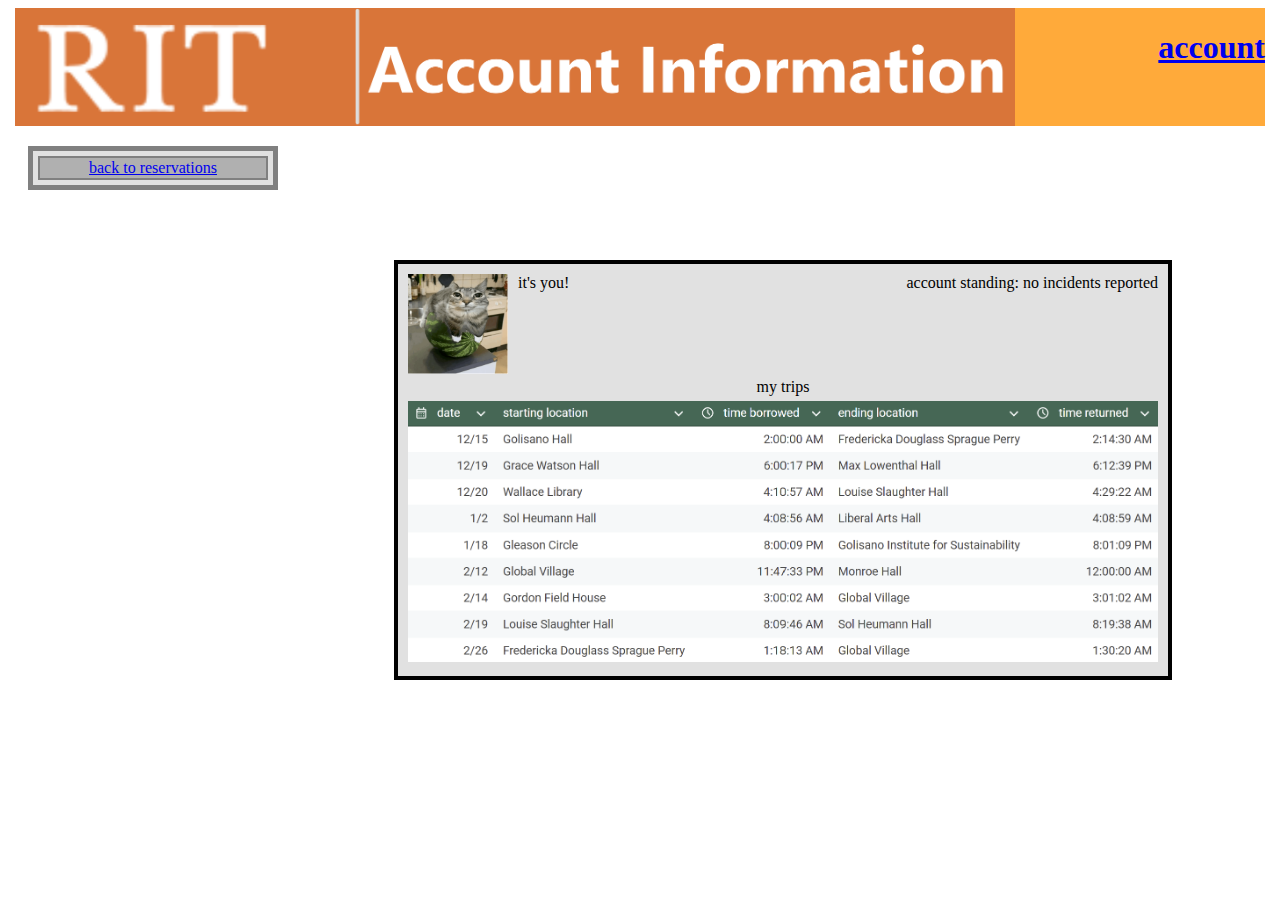
<file: account.html>
<!-- template made by bianca "bee" torelli -->
<!-- account page also made by bee-->
<!DOCTYPE html>
<html>
    <title> Account Information </title>
    <head> 
        <link rel="stylesheet" href="style.css"/> <!-- THIS IS THE CSS CODE LINE DO NOT DELETE -->
    </head>

    <body>
        <div class="topbar">
            <img src="account.png" width=1000 alt="RIT Create A Reservation" class="floatleft"/>
            <h1 class="floatright"> <a href="account.html">account</a> </h1>
            <div class="clearfloat"></div>
        </div>
        

        <table class="floatleft">
            <tr> <td> <a href="Reservation.html">back to reservations</a> </td> </tr>
        </table>

        <div class="mainbody2 floatright">
            <div class="innerbody floatleft">
                <div class="floatleft"> <img src="Watermelon car.png" height="100" alt="profile picture"> </div>
                <div class="floatright" style="padding-left:10px"> it's you! </div>
            </div>
            <div class="innerbody floatright">
                account standing: no incidents reported
            </div>
            <div class="clearfloat"></div>
            <div class="innerbody">
                <div style="padding-bottom:5px"> my trips </div>
                <img src="fabricated travel times.png" width="750"/>
            </div>
            
            <!-- <p> main material goes here </p> -->
        </div>
    </body>
</html>
</file>
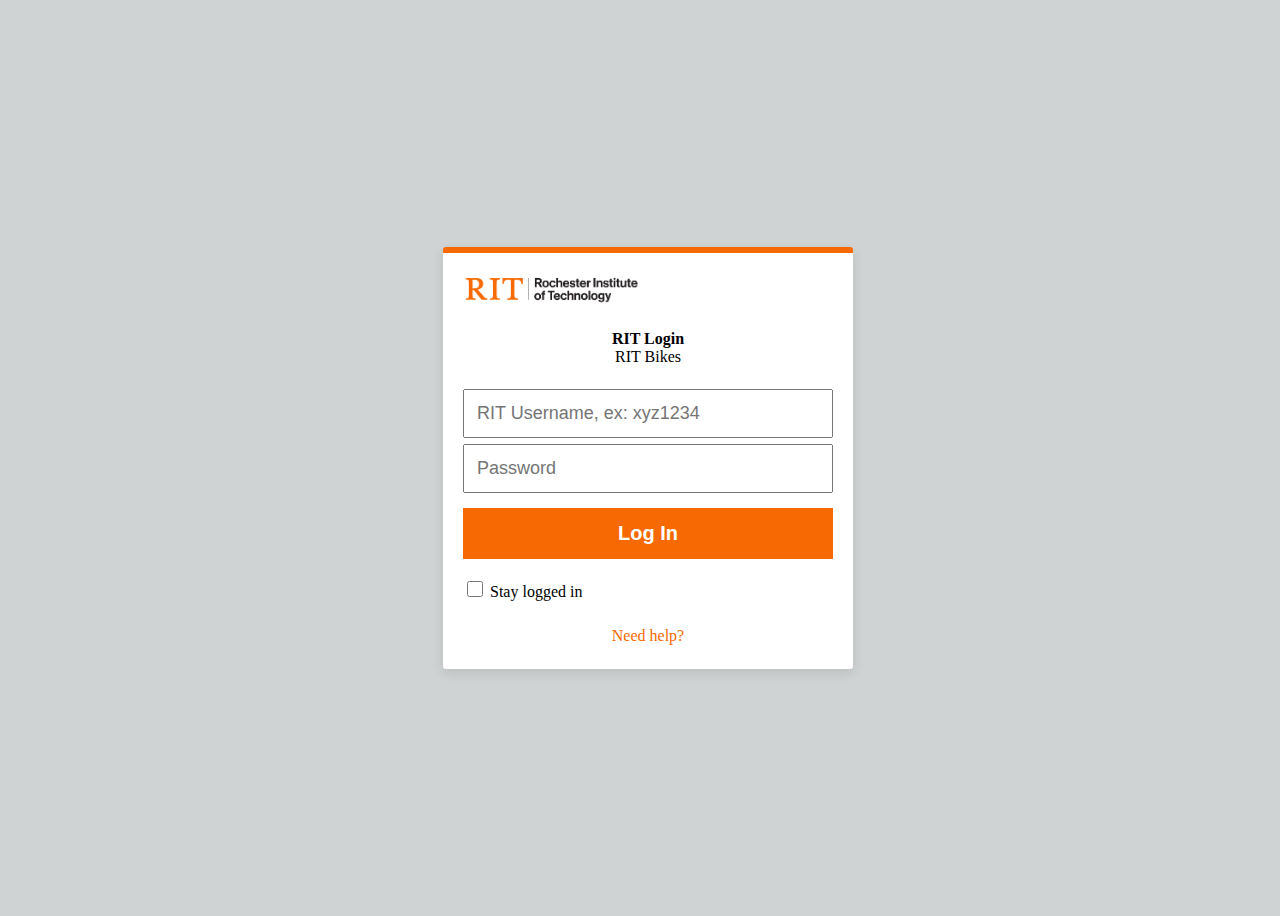
<file: login.html>
<!DOCTYPE html>
<html lang="en">
<head>
    <meta charset="UTF-8">
    <meta name="viewport" content="width=device-width, initial-scale=1.0">
    <title>RIT Login</title>

</head>

<body>
    <div class="parent">
        <form class="center" method="POST" action="Reservation.html">
            <img id="sso-logo" src="assets/RIT-banner.png" alt="RIT Authentication">
            <p class="label"><br><strong>RIT Login</strong><br>RIT Bikes</p>
            
            <input type="text" id="username" name="username" placeholder="RIT Username, ex: xyz1234" data-=""><br>
            <input type="password" id="password" name="password" placeholder="Password"><br>
            <a href="Reservation.html">
                <input type="submit" value="Log In"><br>
            </a>
            <input type="checkbox" id="stayLoggedIn" name="stayLoggedIn" value="True">
            <label for="stayLoggedIn"> Stay logged in</label>
            
            <p class="help">Need help?</p>
        </form>
    </div>
</body>

<!-- CSS down here... I think?-->
<style>

body {
    background-color: #D0D3D4;
}

.parent {
    background-color: transparent;
    display: grid;
    height: 100vh;
    width: 100vw;
    place-items: center;
}
.center {
    border: 1px solid gray;
    border-radius: 3px;
    border-width: 6px 0px 0px 0px;
    border-color: #F76902 white white white;
    box-shadow: rgba(0, 0, 0, 0.1) 0px 4px 12px;
    background-color: white;
    text-align: left;
    font-size: 16px;
    
    padding: 20px 20px;
    min-width: 370px;
    min-height: 370px;
}
#sso-logo {
    height: 32px;
}

.label {
    text-align: center;
    margin-top: 3px;
    margin-bottom: 20px;
}

input[type=text], input[type=password] {
  width: 100%;
  padding: 12px;
  font-size: large;
  margin: 3px 0;
  box-sizing: border-box;
}

input[type=checkbox] {
    width: 16px;
    height: 16px;
    margin-top: 22px;
}

input[type=checkbox]:checked {
    background-color: #7B6AB1;
}

input[type=submit] {
    background-color: #F76902;
    color: white;
    font-weight: 600;
    font-size: 20px;
    border: none;
    width: 100%;
    padding: 14px 32px;
    margin-top: 12px;
    cursor: pointer;
}

.help {
    color: #F76902;
    text-align: center;
    margin-top: 26px;
    margin-bottom: 4px;
}

</style>


</html>
</file>
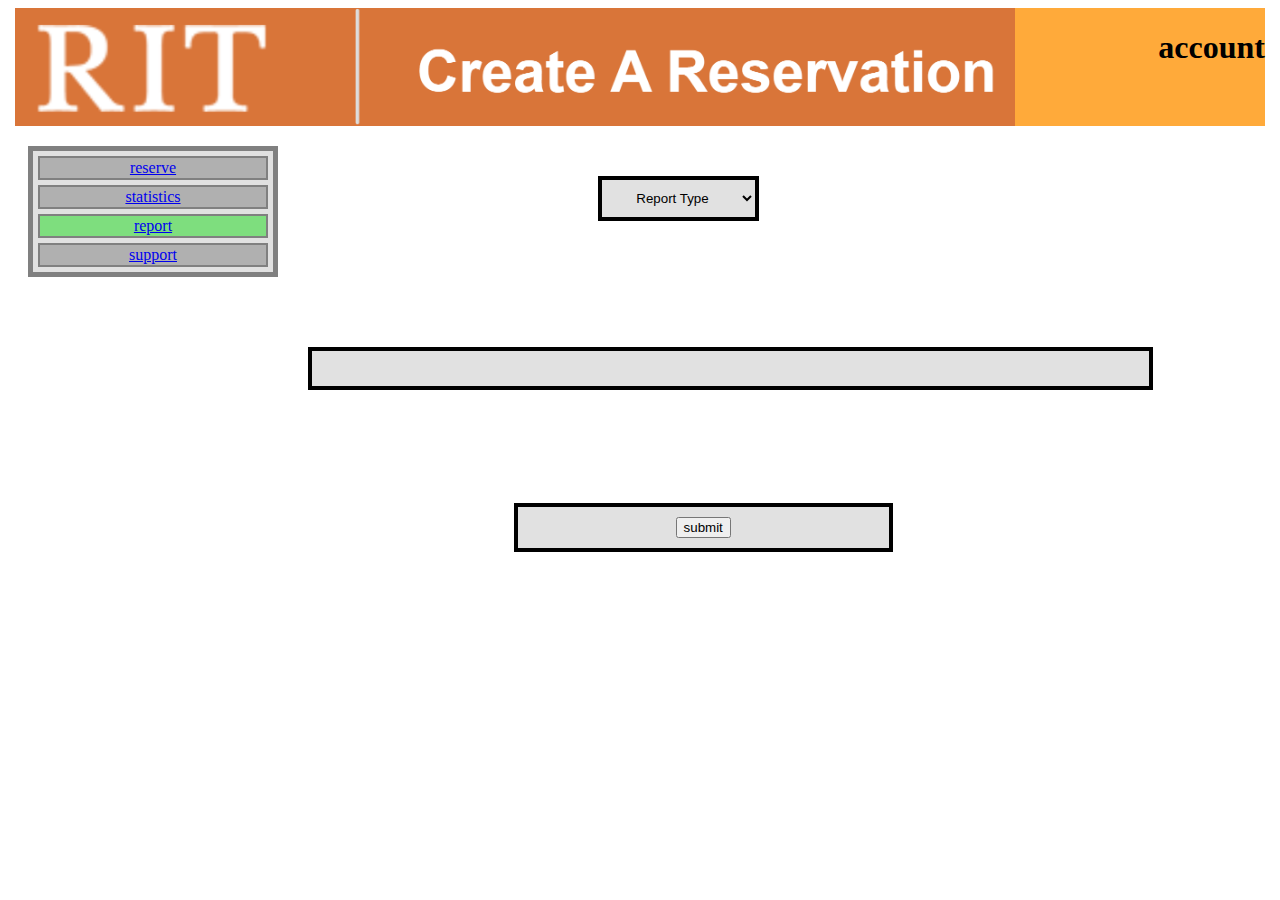
<file: Report.html>
<!-- template made by bianca "bee" torelli -->
<!DOCTYPE html>
<html>
<title> Report </title>

<head> <!-- this is where css (i can handle it... probably)-->
    <link rel="stylesheet" href="style.css" />
</head>

<body>
    <div class="topbar">
        <img src="Screenshot 2025-10-23 114149.png" width=1000 alt="RIT Create A Reservation" class="floatleft" />
        <h1 class="floatright"> account </h1>
        <div class="clearfloat"></div>
    </div>


    <table class="floatleft">
        <tr>
            <td><a href="Reservation.html">reserve</a></td>
        </tr>
        <tr>
            <td><a href="Statistics.html">statistics</a></td>
        </tr>
        <tr>
            <td class="greenhighlight"><a href="Report.html">report</a></td>
        </tr>
        <tr>
            <td><a href="Support.html">support</a></td>
        </tr>
    </table>

    <select name="Report Type"  class="mainbody2">
        <option value="Report Type">Report Type</option>
        <option value="Bike Abandonment">Bike Abandonment</option>
        <option value="Lost/Stolen Bike">Lost/Stolen Bike</option>
        <option value="Damaged Bike">Damaged Bike</option>
        <option value="Bike Abuse">Bike Abuse</option>
    </select>

    <input type="text" id="fname" name="fname" class = "mainbody2" size="100px"><br>

    <div class="mainbody2" style="margin: 5% 30% 5% 40%;">
        <input type="submit" value="submit"></input>
    </div>
</body>

</html>
</file>
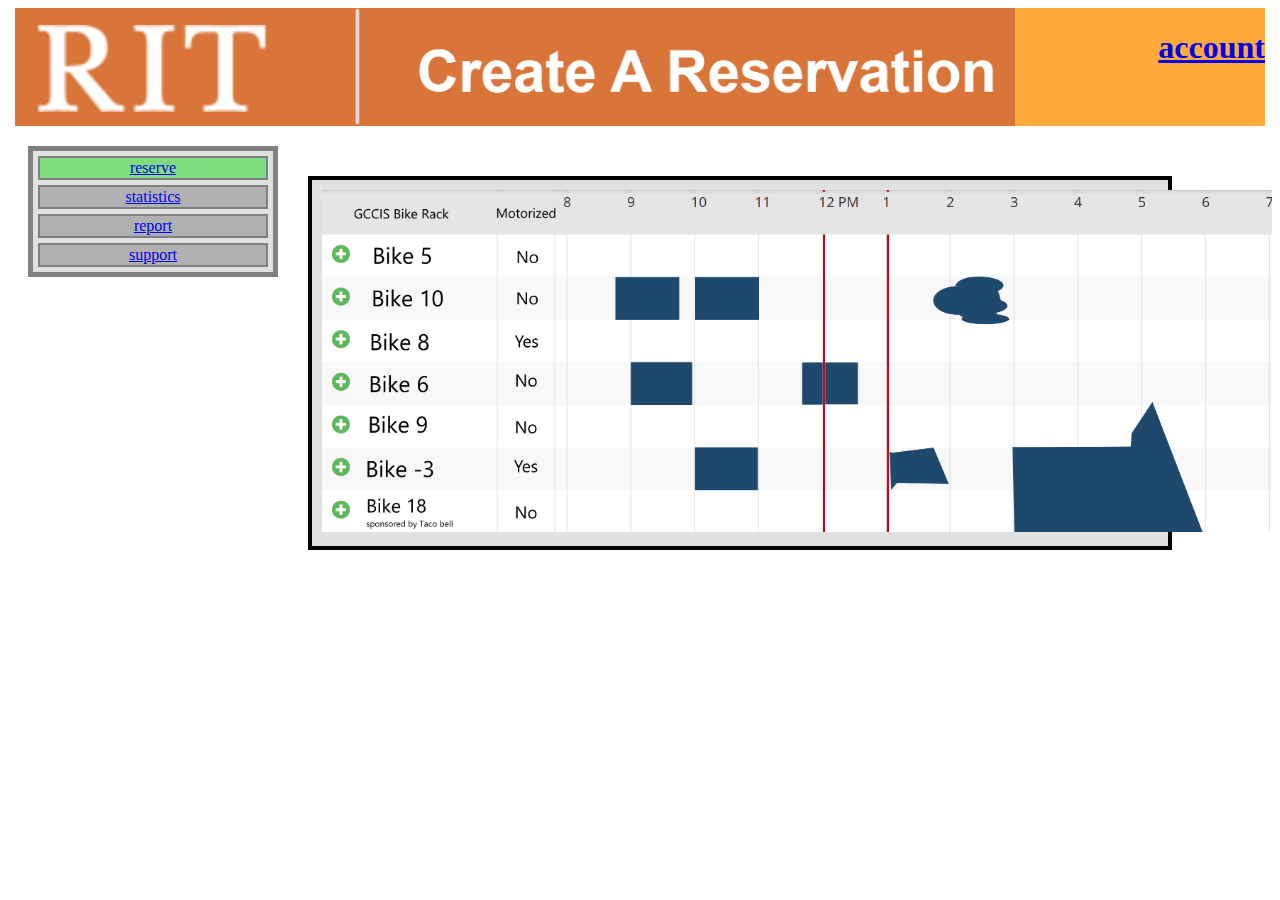
<file: Reservation.html>
<!-- template made by bianca "bee" torelli -->
<!DOCTYPE html>
<html>
    <title> Create A Reservation </title>
    <head>
        <link rel="stylesheet" href="style.css"/> <!-- THIS IS THE CSS CODE LINE DO NOT DELETE -->
    </head>

    <body>
        <div class="topbar">
            <img src="reservation.png" width=1000 alt="RIT Create A Reservation" class="floatleft"/>
            <h1 class="floatright"> <a href="account.html">account</a> </h1>
            <div class="clearfloat"></div>
        </div>
        

        <table class="floatleft">
            <tr> <td class="greenhighlight"><a href="Reservation.html">reserve</a></td> </tr>
            <tr> <td><a href="Statistics.html">statistics</a></td> </tr>
            <tr> <td><a href="Report.html">report</a></td> </tr>
            <tr> <td><a href="Support.html">support</a></td> </tr>
        </table>

        <div class="mainbody2">
            <img src="Avalible_Bikes.png" width="950px" alt="available bikes">
        </div>
    </body>
</html>
</file>
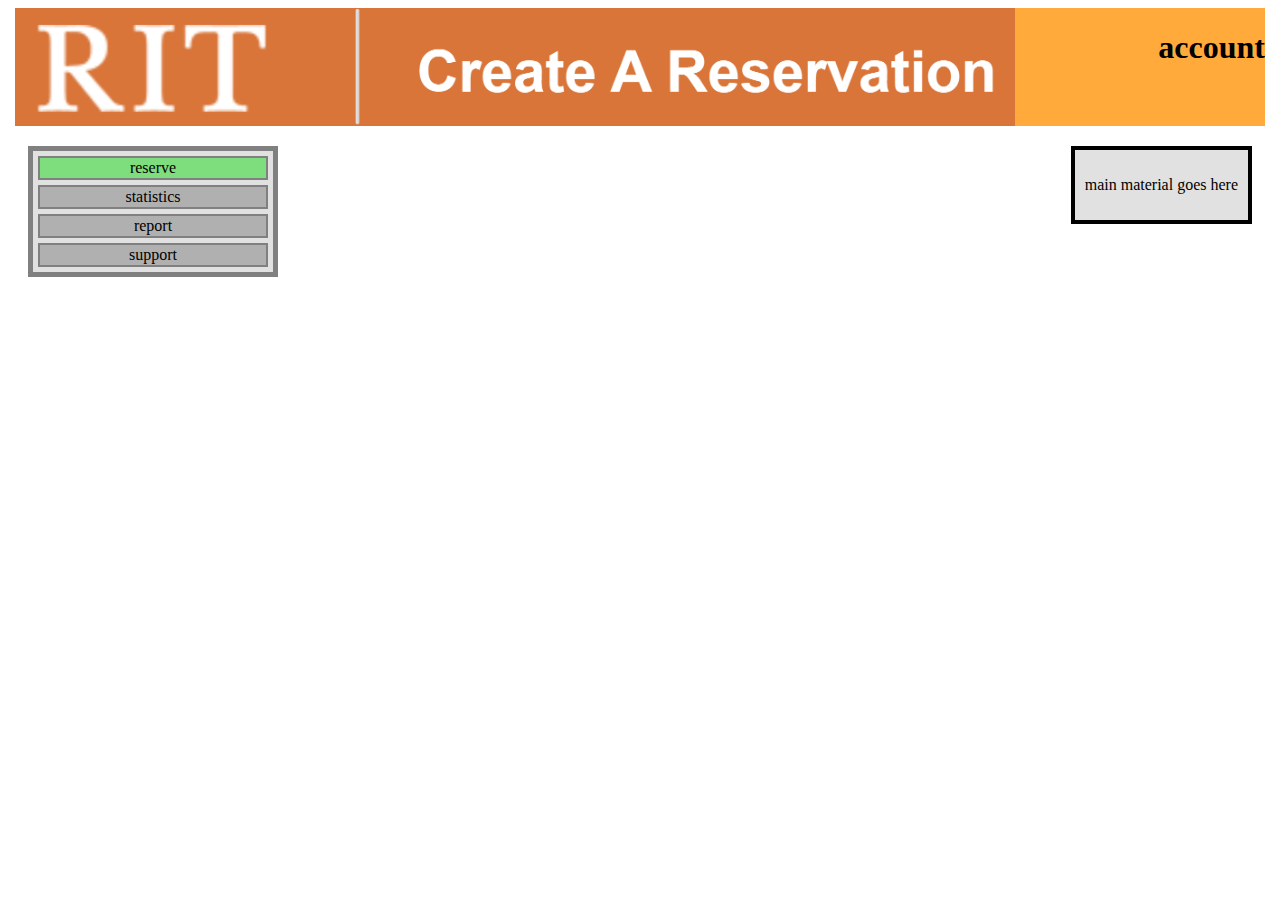
<file: Statistics.html>
<!-- template made by bianca "bee" torelli -->
<!DOCTYPE html>
<html>
<title> Statistics </title>

<head> <!-- this is where css (i can handle it... probably)-->
    <meta charset="UTF-8">
    <meta name="viewport" content="width=device-width, initial-scale=1.0">
    <title>cool thing</title>
    <link rel="stylesheet" href="style.css"/>
</head>

<body>
    <div class="topbar">
        <img src="Screenshot 2025-10-23 114149.png" width=1000 alt="RIT Create A Reservation" class="floatleft" />
        <h1 class="floatright"> account </h1>
        <div class="clearfloat"></div>
    </div>


    <table class="floatleft">
        <tr>
            <td class="greenhighlight"> reserve </td>
        </tr>
        <tr>
            <td> statistics </td>
        </tr>
        <tr>
            <td> report </td>
        </tr>
        <tr>
            <td> support </td>
        </tr>
    </table>

    <div class="mainbody floatright">
        <p> main material goes here </p>
    </div>
</body>

</html>
</file>
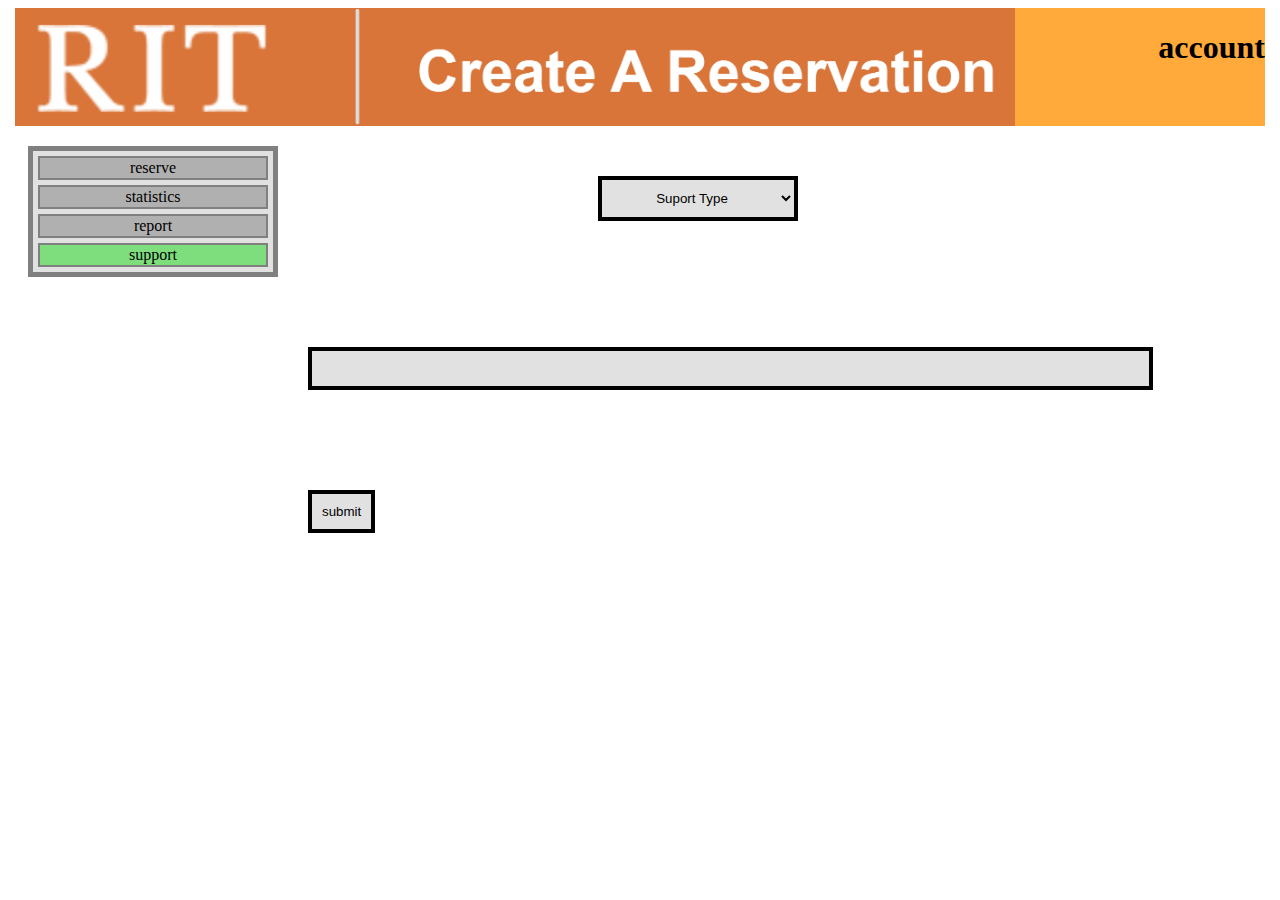
<file: Suport.html>
<!-- template made by bianca "bee" torelli -->
<!DOCTYPE html>
<html>
<title> Suport </title>

<head> <!-- this is where css (i can handle it... probably)-->
    <link rel="stylesheet" href="style.css" />
</head>

<body>
    <div class="topbar">
        <img src="Screenshot 2025-10-23 114149.png" width=1000 alt="RIT Create A Reservation" class="floatleft" />
        <h1 class="floatright"> account </h1>
        <div class="clearfloat"></div>
    </div>


    <table class="floatleft">
        <tr>
            <td> reserve </td>
        </tr>
        <tr>
            <td> statistics </td>
        </tr>
        <tr>
            <td> report </td>
        </tr>
        <tr>
            <td class="greenhighlight"> support </td>
        </tr>
    </table>

    <select name="Suport Type"  class="mainbody2">
        <option value="Suport Type">Suport Type</option>
        <option value="Lost Bike">Lost Bike</option>
        <option value="Website Help">Website Help</option>
        <option value="Kiosk Help">Kiosk Help</option>
        <option value="Golden Girls moral suport">Golden Girls moral suport</option>
    </select>

    <input type="text" id="fname" name="fname" class = "mainbody2" size="100px"><br>

    <input type="submit" value="submit" class="mainbody2" ></input>
</body>

</html>
</file>
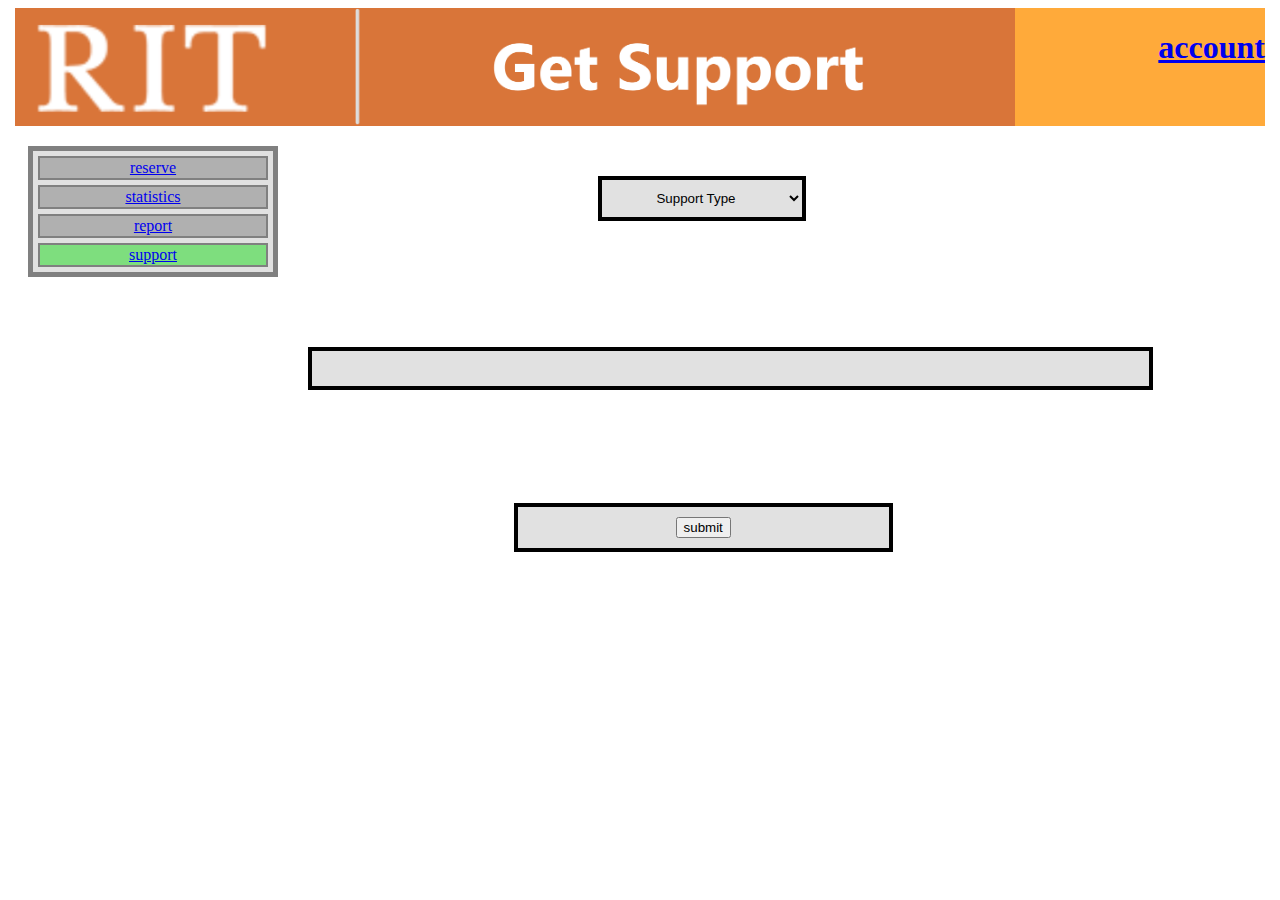
<file: Support.html>
<!-- template made by bianca "bee" torelli -->
<!DOCTYPE html>
<html>
<title> Support </title>

<head> <!-- this is where css (i can handle it... probably)-->
    <link rel="stylesheet" href="style.css" />
</head>

<body>
    <div class="topbar">
        <img src="support.png" width=1000 alt="Support" class="floatleft" />
        <h1 class="floatright"> <a href="account.html">account</a> </h1>
        <div class="clearfloat"></div>
    </div>


    <table class="floatleft">
        <tr>
            <td><a href="Reservation.html">reserve</a></td>
        </tr>
        <tr>
            <td><a href="Statistics.html">statistics</a></td>
        </tr>
        <tr>
            <td><a href="Report.html">report</a></td>
        </tr>
        <tr>
            <td class="greenhighlight"><a href="Support.html">support</a></td>
        </tr>
    </table>

    <select name="Support Type"  class="mainbody2">
        <option value="Support Type">Support Type</option>
        <option value="Lost Bike">Lost Bike</option>
        <option value="Website Help">Website Help</option>
        <option value="Kiosk Help">Kiosk Help</option>
        <option value="Golden Girls moral support">Golden Girls moral support</option>
    </select>

    <input type="text" id="fname" name="fname" class = "mainbody2" size="100px"><br>

    <div class="mainbody2" style="margin: 5% 30% 5% 40%;">
        <input type="submit" value="submit"></input>
    </div>
    

    
</body>

</html>
</file>
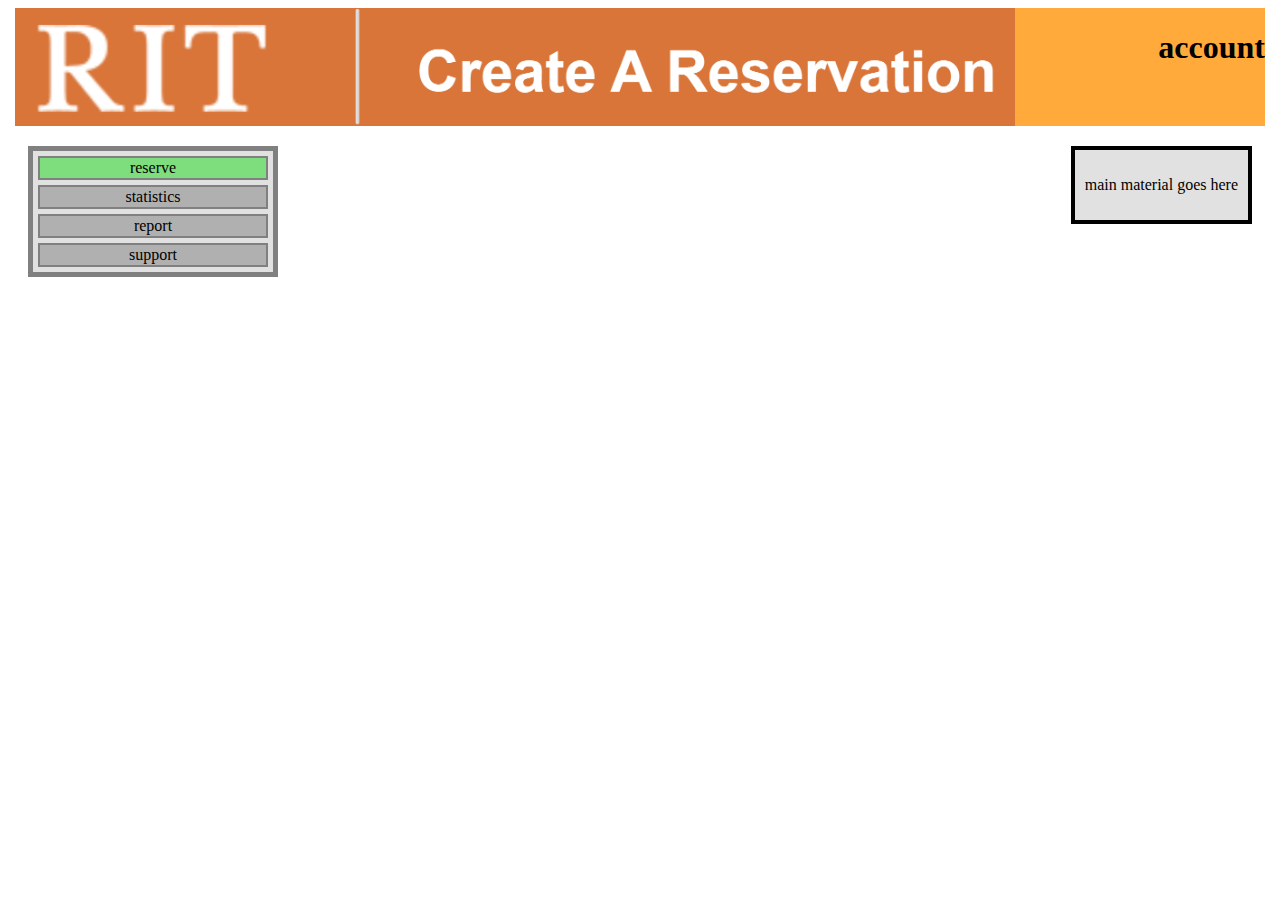
<file: template.html>
<!-- template made by bianca "bee" torelli -->
<!DOCTYPE html>
<html>
    <title> sample page for swen website </title>
    <head>
        <link rel="stylesheet" href="style.css"/> <!-- THIS IS THE CSS CODE LINE DO NOT DELETE -->
    </head>

    <body>
        <div class="topbar">
            <img src="Screenshot 2025-10-23 114149.png" width=1000 alt="RIT Create A Reservation" class="floatleft"/>
            <h1 class="floatright"> account </h1>
            <div class="clearfloat"></div>
        </div>
        

        <table class="floatleft">
            <tr> <td class="greenhighlight"> reserve </td> </tr>
            <tr> <td> statistics </td> </tr>
            <tr> <td> report </td> </tr>
            <tr> <td> support </td> </tr>
        </table>

        <div class="mainbody floatright">
            <p> main material goes here </p>
        </div>
    </body>
</html>
</file>
<file: style.css>
body {
    table {
        border: 5px solid gray;
        width: 250px;
        margin: 20px;
        border-spacing: 5px;

        background-color: #e1e1e1;

        text-align: center;
    }

    td {
        border: 2px solid gray;
        background-color: #b0b0b0;

    }

    .greenhighlight {
        background-color: #7ede7e;
    }

    .topbar {
        background-color: #ffaa3a;

        margin: auto;
        width: 1250px;
    }

    .mainbody {
        border: 4px solid black;
        /*width: 700px; */
        padding: 10px;
        margin: 20px;
        text-align: center;

        background-color: #e1e1e1;
    }

    .mainbody2 {
        border: 4px solid black;
        /*width: 700px; */
        padding: 10px;
        margin: 20px;
        text-align: center;

        background-color: #e1e1e1;
        margin: 50px 100px 50px 300px;
    }


    .floatleft {
        float: left;
    }

    .floatright {
        float: right;
    }

    .clearfloat {
        clear: both;
    }
}
</file>
